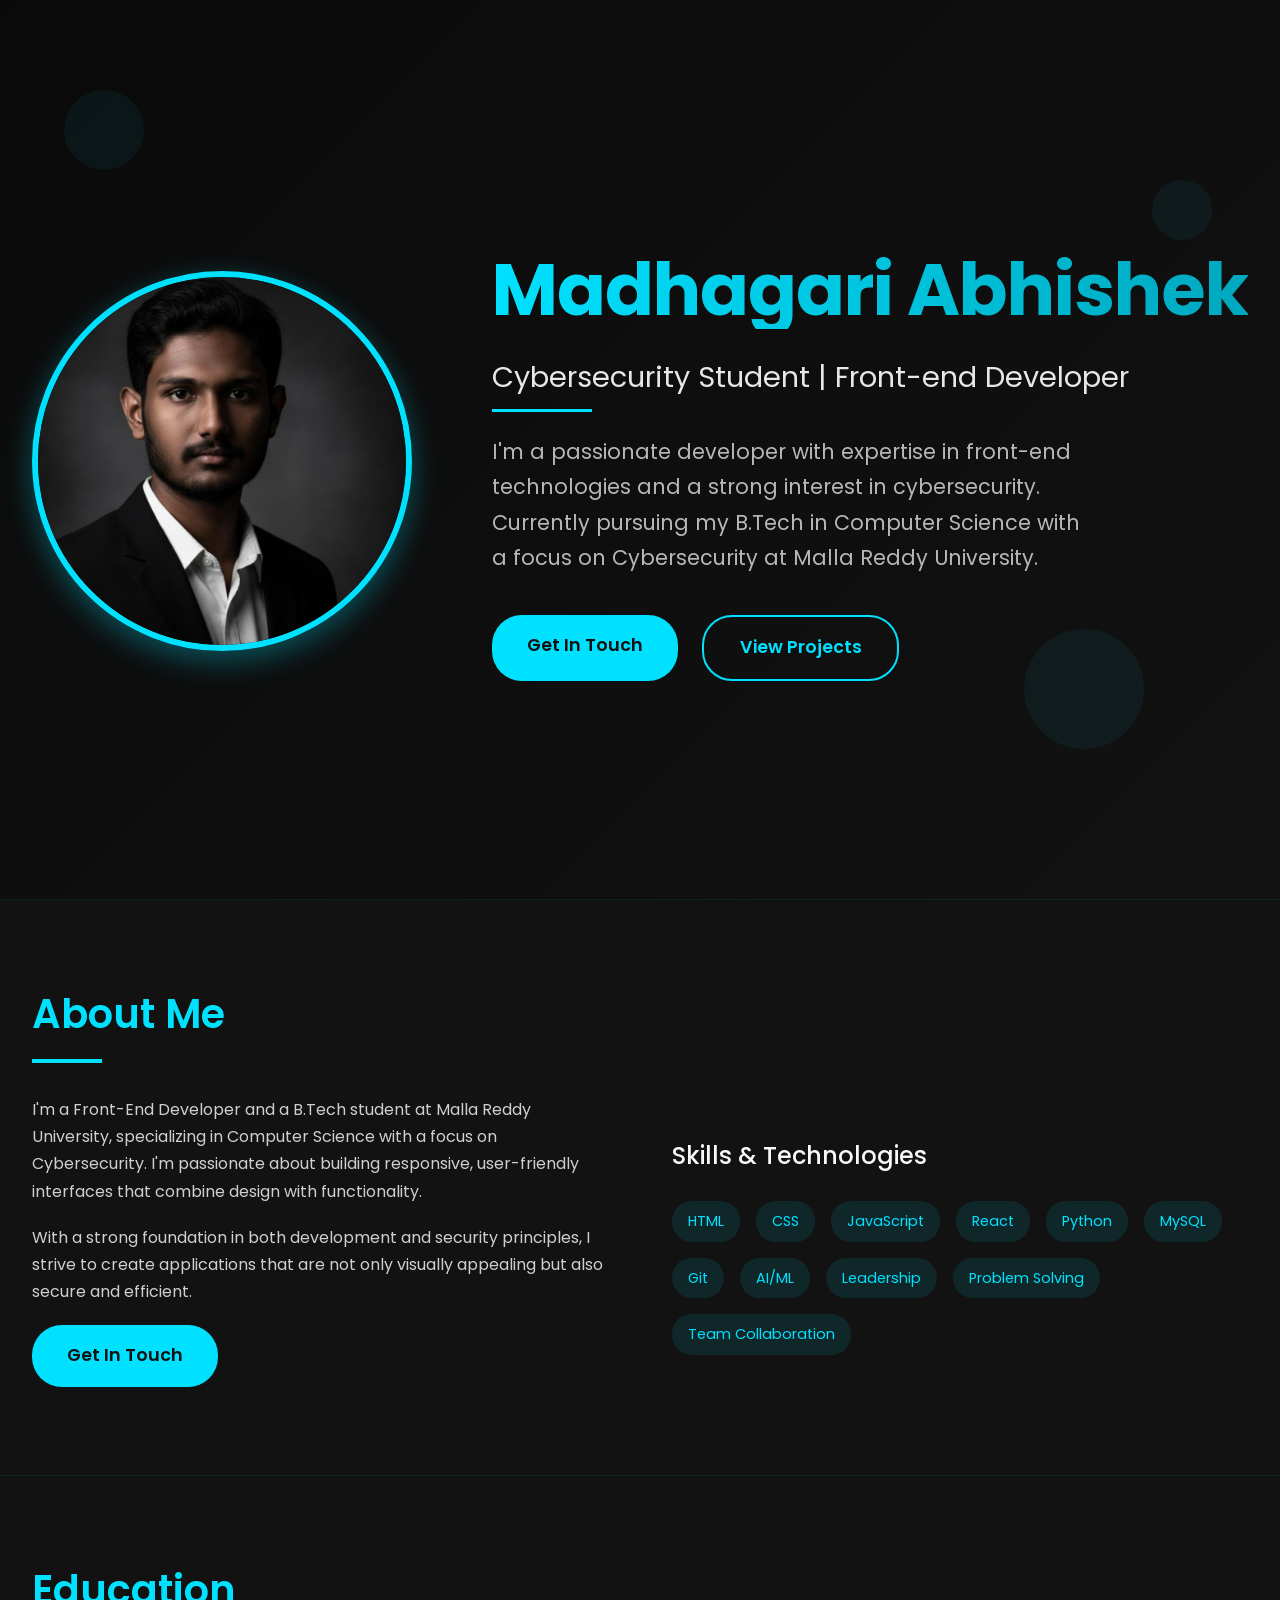
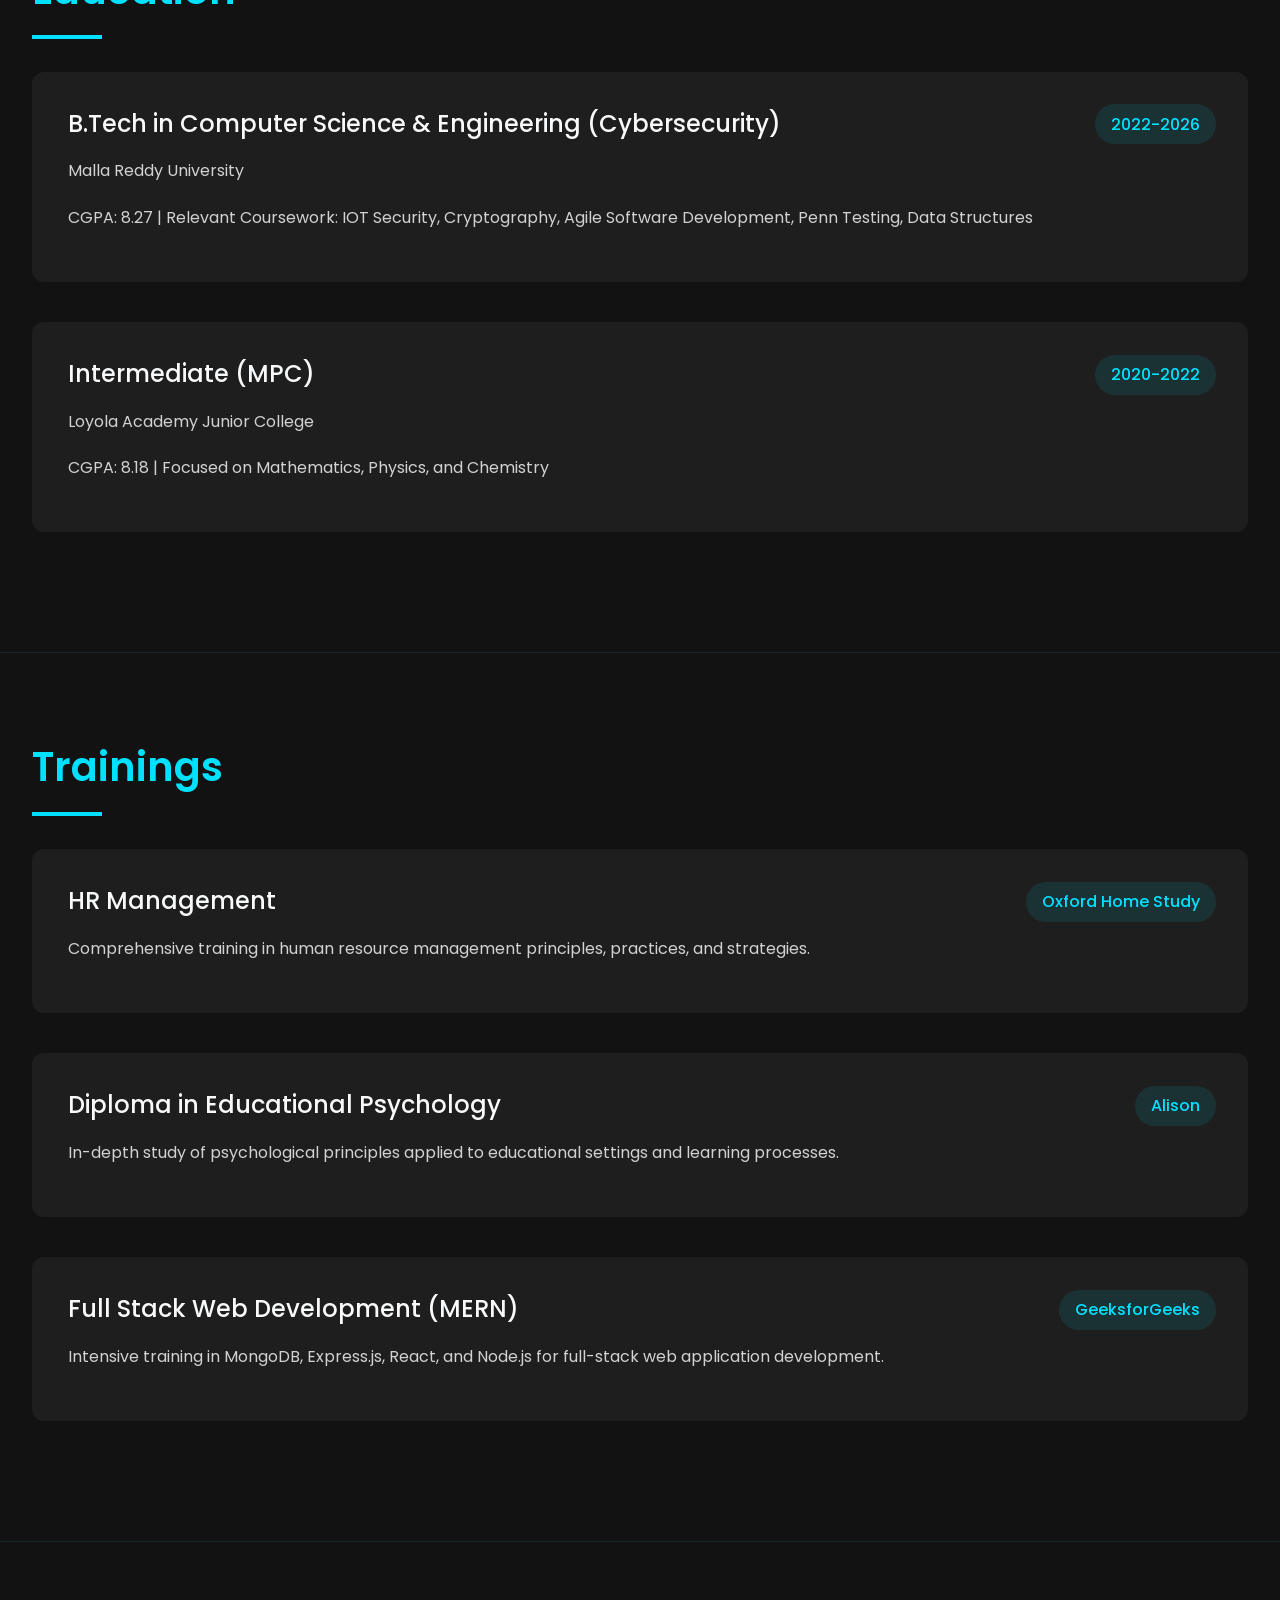
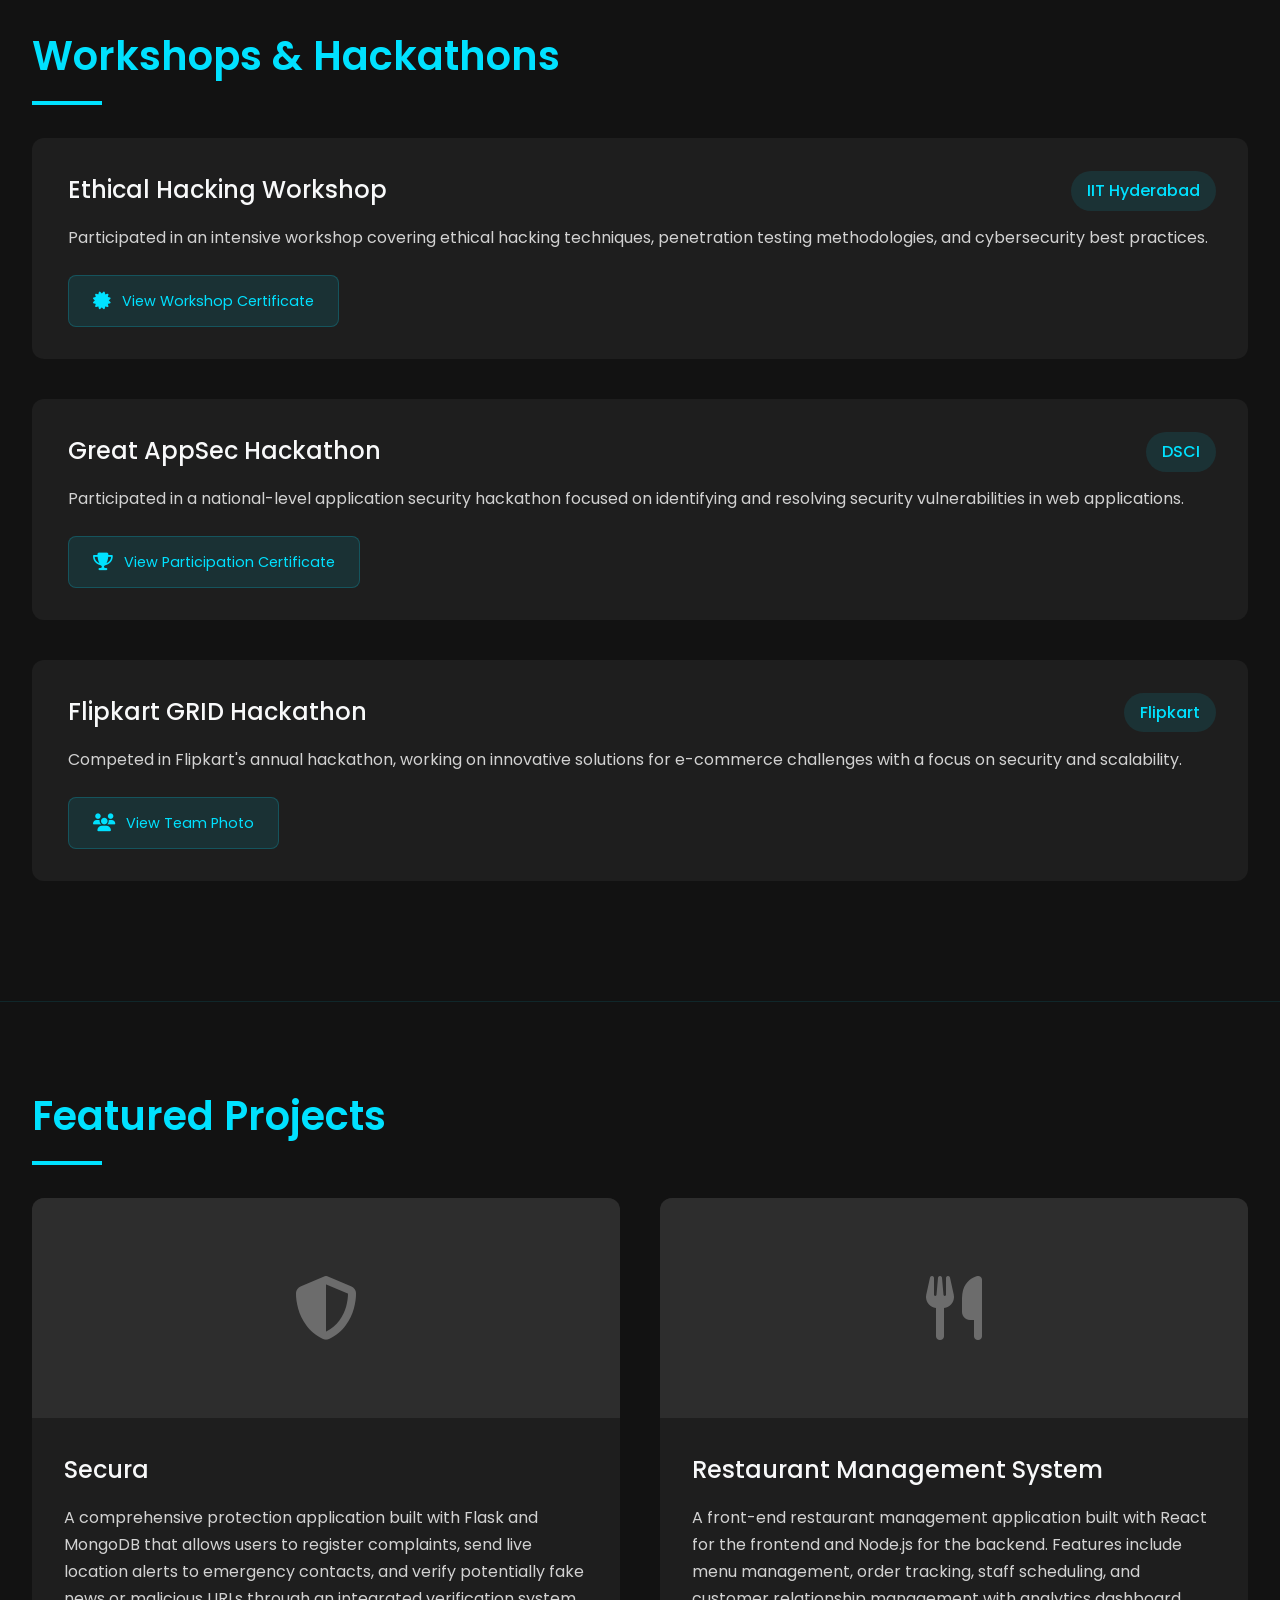
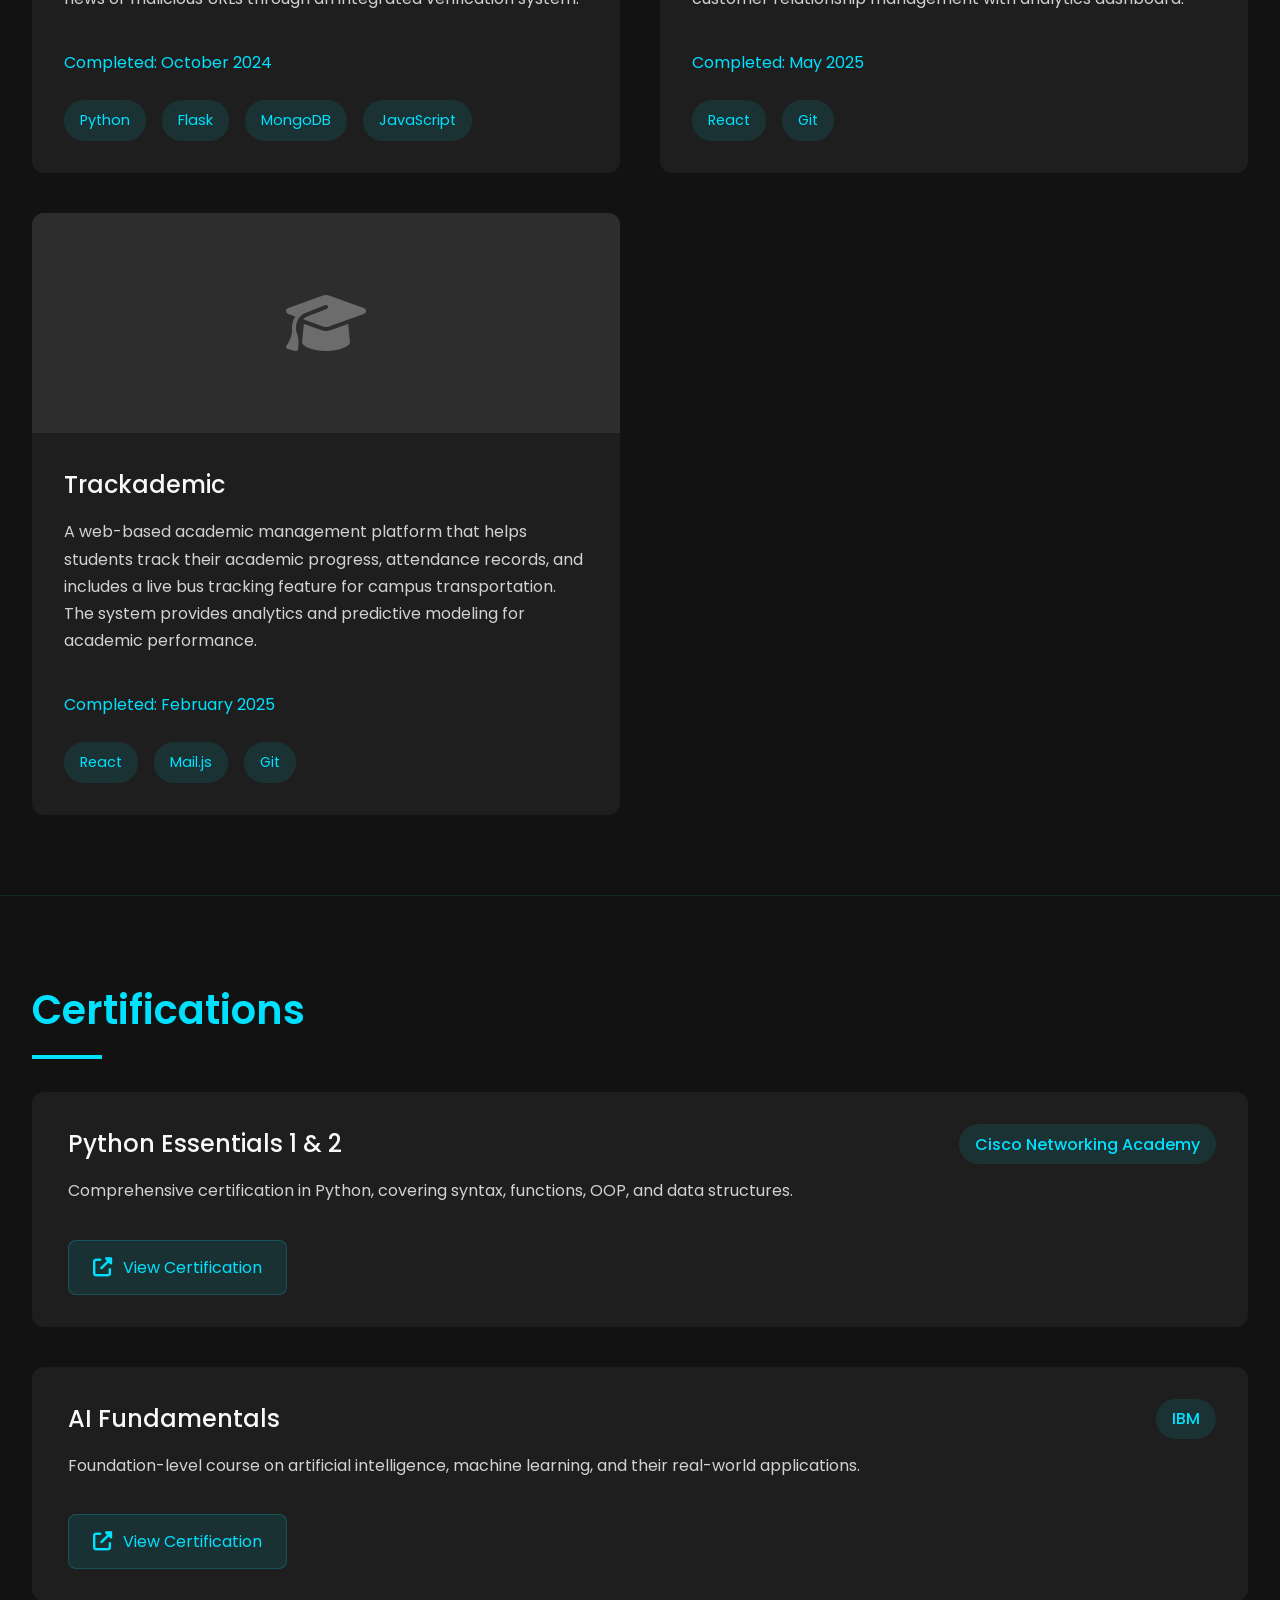
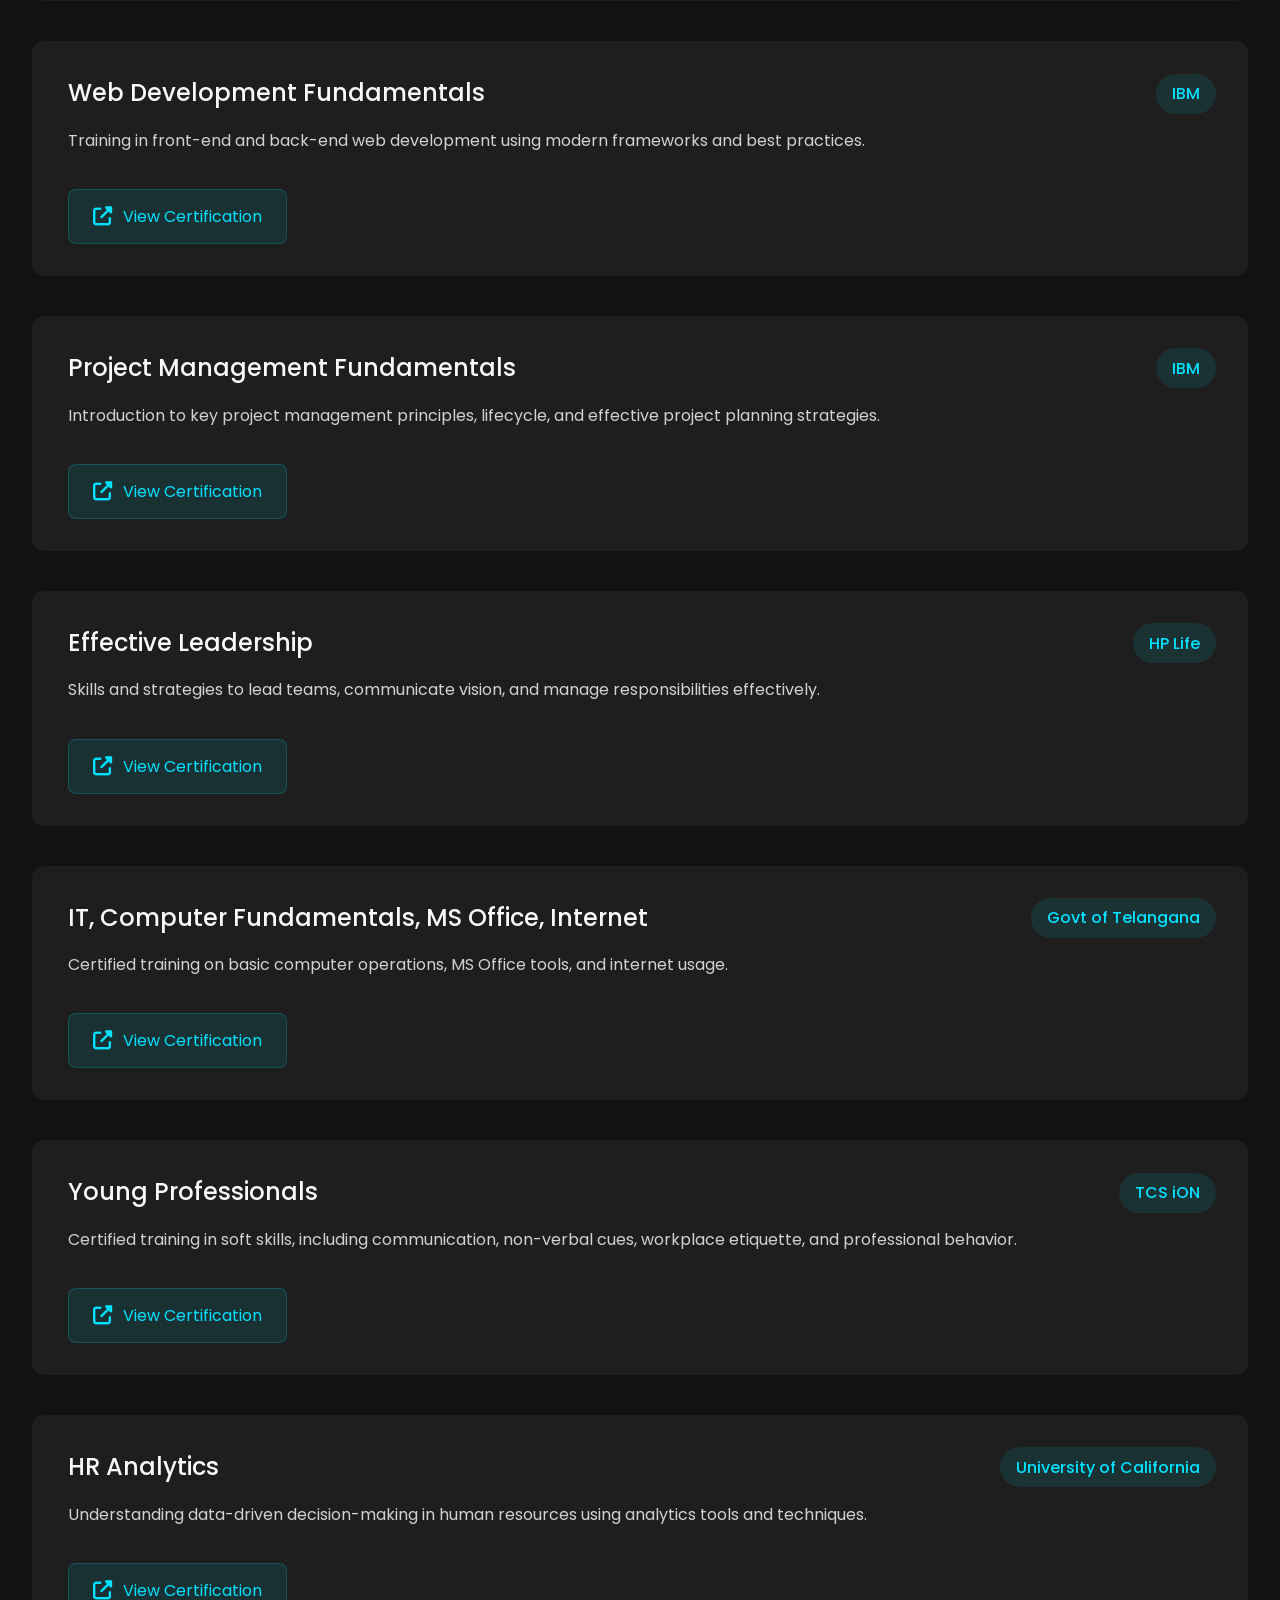
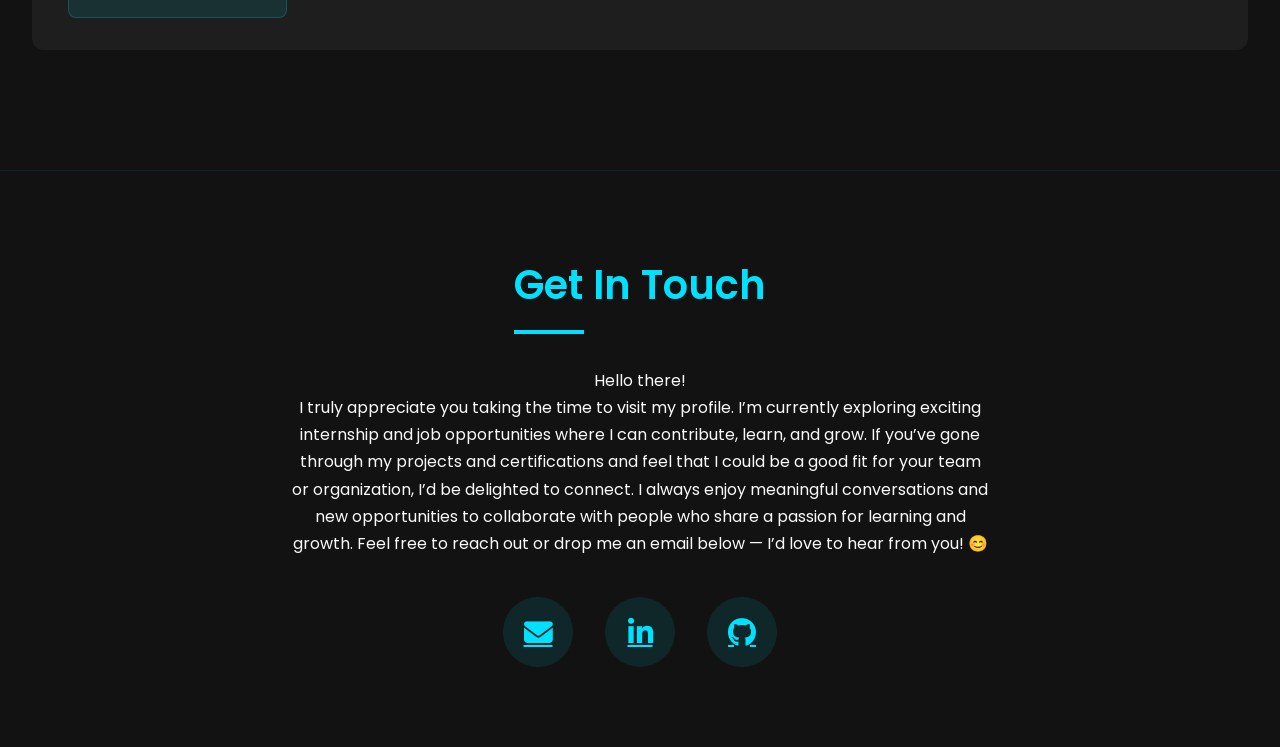
<file: index.html>
<!DOCTYPE html>
<html lang="en">
<head>
  <meta charset="UTF-8">
  <meta name="viewport" content="width=device-width, initial-scale=1.0">
  <title>Madhagari Abhishek - Portfolio</title>
  <link rel="stylesheet" href="https://cdnjs.cloudflare.com/ajax/libs/font-awesome/6.5.0/css/all.min.css">
  <link href="https://fonts.googleapis.com/css2?family=Poppins:wght@300;400;500;600;700&family=JetBrains+Mono:wght@400;500&display=swap" rel="stylesheet">
  <style>
    :root {
      --primary: #00e1ff;
      --primary-dark: #00a8bf;
      --dark: #121212;
      --darker: #0a0a0a;
      --light: #f8f9fa;
      --gray: #2d2d2d;
      --success: #28a745;
    }
    
    * {
      margin: 0;
      padding: 0;
      box-sizing: border-box;
    }

    body {
      font-family: 'Poppins', sans-serif;
      background-color: var(--dark);
      color: var(--light);
      line-height: 1.7;
      overflow-x: hidden;
    }

    .mono {
      font-family: 'JetBrains Mono', monospace;
    }

    .container {
      max-width: 1400px;
      margin: 0 auto;
      padding: 0 2rem;
    }

    header {
      background: linear-gradient(135deg, var(--darker) 0%, var(--dark) 100%);
      padding: 6rem 0 4rem;
      border-bottom: 1px solid rgba(0, 225, 255, 0.1);
      position: relative;
      min-height: 100vh;
      display: flex;
      align-items: center;
    }

    .header-content {
      display: flex;
      align-items: center;
      gap: 5rem;
      width: 100%;
    }

    .profile-section {
      flex: 0 0 auto;
      position: relative;
    }

    .profile-pic {
      width: 380px;
      height: 380px;
      border-radius: 50%;
      object-fit: cover;
      border: 6px solid var(--primary);
      box-shadow: 0 10px 30px rgba(0, 225, 255, 0.3);
      transition: transform 0.5s ease, box-shadow 0.5s ease;
      position: relative;
      z-index: 2;
    }

    .profile-pic:hover {
      transform: scale(1.05);
      box-shadow: 0 15px 40px rgba(0, 225, 255, 0.4);
    }

    .profile-glow {
      position: absolute;
      width: 420px;
      height: 420px;
      border-radius: 50%;
      background: radial-gradient(circle, rgba(0,225,255,0.2) 0%, rgba(0,225,255,0) 70%);
      top: 50%;
      left: 50%;
      transform: translate(-50%, -50%);
      z-index: 1;
      animation: pulse 3s infinite alternate;
    }

    @keyframes pulse {
      0% { opacity: 0.5; }
      100% { opacity: 0.8; }
    }

    .info-section {
      flex: 1;
      padding: 2rem 0;
    }

    header h1 {
      font-size: 4.5rem;
      font-weight: 700;
      margin-bottom: 1.5rem;
      background: linear-gradient(90deg, var(--primary), var(--primary-dark));
      -webkit-background-clip: text;
      background-clip: text;
      color: transparent;
      line-height: 1.1;
      letter-spacing: -1px;
    }

    .title {
      font-size: 1.8rem;
      color: rgba(255, 255, 255, 0.9);
      margin-bottom: 2rem;
      position: relative;
      display: inline-block;
    }

    .title::after {
      content: '';
      position: absolute;
      bottom: -10px;
      left: 0;
      width: 100px;
      height: 3px;
      background: var(--primary);
    }

    header p {
      font-size: 1.3rem;
      color: rgba(255, 255, 255, 0.7);
      margin-bottom: 2rem;
      max-width: 600px;
    }

    .header-buttons {
      display: flex;
      gap: 1.5rem;
      margin-top: 2.5rem;
    }

    section {
      padding: 5rem 0;
      border-bottom: 1px solid rgba(0, 225, 255, 0.1);
    }

    section:last-child {
      border-bottom: none;
    }

    h2 {
      font-size: 2.5rem;
      font-weight: 600;
      margin-bottom: 3rem;
      color: var(--primary);
      position: relative;
      display: inline-block;
    }

    h2::after {
      content: '';
      position: absolute;
      bottom: -15px;
      left: 0;
      width: 70px;
      height: 4px;
      background: var(--primary);
    }

    h3 {
      font-size: 1.5rem;
      font-weight: 500;
      margin-bottom: 0.8rem;
      color: var(--light);
    }

    p {
      margin-bottom: 1.2rem;
      color: rgba(255, 255, 255, 0.8);
    }

    .about-content {
      display: grid;
      grid-template-columns: 1fr 1fr;
      gap: 4rem;
      align-items: center;
    }

    .education-item, .certification-item, .training-item, .hackathon-item {
      margin-bottom: 2.5rem;
      padding: 2rem;
      background: rgba(255, 255, 255, 0.05);
      border-radius: 12px;
      transition: transform 0.3s, box-shadow 0.3s;
      border-left: 4px solid transparent;
    }

    .education-item:hover, .certification-item:hover, .training-item:hover, .hackathon-item:hover {
      transform: translateY(-8px);
      box-shadow: 0 15px 30px rgba(0, 225, 255, 0.15);
      border-left: 4px solid var(--primary);
    }

    .education-item h3, .certification-item h3, .training-item h3, .hackathon-item h3 {
      display: flex;
      justify-content: space-between;
      align-items: center;
      flex-wrap: wrap;
      gap: 1rem;
    }

    .education-item span, .certification-item span, .training-item span, .hackathon-item span {
      font-size: 1rem;
      color: var(--primary);
      background: rgba(0, 225, 255, 0.1);
      padding: 0.4rem 1rem;
      border-radius: 20px;
      white-space: nowrap;
    }

    .projects-grid {
      display: grid;
      grid-template-columns: repeat(auto-fill, minmax(380px, 1fr));
      gap: 2.5rem;
    }

    .project-card {
      background: rgba(255, 255, 255, 0.05);
      border-radius: 12px;
      overflow: hidden;
      transition: transform 0.3s, box-shadow 0.3s;
      height: 100%;
      display: flex;
      flex-direction: column;
    }

    .project-card:hover {
      transform: translateY(-8px);
      box-shadow: 0 15px 30px rgba(0, 225, 255, 0.15);
    }

    .project-image {
      height: 220px;
      background: var(--gray);
      display: flex;
      align-items: center;
      justify-content: center;
      color: rgba(255, 255, 255, 0.3);
      font-size: 4rem;
    }

    .project-content {
      padding: 2rem;
      flex-grow: 1;
      display: flex;
      flex-direction: column;
    }

    .project-content p {
      margin-bottom: 1.5rem;
      flex-grow: 1;
    }

    .project-date {
      font-size: 1rem;
      color: var(--primary);
      display: block;
      margin-top: 0.8rem;
    }

    .skills {
      display: flex;
      flex-wrap: wrap;
      gap: 1rem;
      margin-top: 1.5rem;
    }

    .skill {
      background: rgba(0, 225, 255, 0.1);
      color: var(--primary);
      padding: 0.5rem 1rem;
      border-radius: 20px;
      font-size: 0.9rem;
      transition: all 0.3s;
    }

    .skill:hover {
      background: rgba(0, 225, 255, 0.2);
      transform: translateY(-3px);
    }

    .contact-content {
      text-align: center;
      max-width: 700px;
      margin: 0 auto;
    }

    .contact-icons {
      display: flex;
      justify-content: center;
      gap: 2rem;
      margin-top: 2.5rem;
    }

    .contact-icons a {
      display: inline-flex;
      align-items: center;
      justify-content: center;
      width: 70px;
      height: 70px;
      background: rgba(0, 225, 255, 0.1);
      color: var(--primary);
      border-radius: 50%;
      font-size: 1.8rem;
      transition: all 0.3s;
      position: relative;
      overflow: hidden;
    }

    .contact-icons a::before {
      content: '';
      position: absolute;
      top: 0;
      left: -100%;
      width: 100%;
      height: 100%;
      background: linear-gradient(90deg, transparent, rgba(255,255,255,0.2), transparent);
      transition: 0.5s;
    }

    .contact-icons a:hover::before {
      left: 100%;
    }

    .contact-icons a:hover {
      background: var(--primary);
      color: var(--dark);
      transform: translateY(-5px) scale(1.1);
    }

    .btn {
      display: inline-block;
      padding: 1rem 2.2rem;
      background: var(--primary);
      color: var(--dark);
      border-radius: 30px;
      font-weight: 600;
      text-decoration: none;
      transition: all 0.3s;
      font-size: 1.1rem;
      position: relative;
      overflow: hidden;
      z-index: 1;
    }

    .btn::before {
      content: '';
      position: absolute;
      top: 0;
      left: 0;
      width: 0%;
      height: 100%;
      background: var(--primary-dark);
      transition: all 0.3s;
      z-index: -1;
    }

    .btn:hover::before {
      width: 100%;
    }

    .btn:hover {
      transform: translateY(-5px);
      box-shadow: 0 10px 20px rgba(0, 225, 255, 0.3);
    }

    .btn-outline {
      background: transparent;
      border: 2px solid var(--primary);
      color: var(--primary);
    }

    .btn-outline::before {
      background: var(--primary);
    }

    .btn-outline:hover {
      color: var(--dark);
    }

    .certification-link {
      display: inline-flex;
      align-items: center;
      gap: 0.7rem;
      margin-top: 1rem;
      padding: 0.8rem 1.5rem;
      background: rgba(0, 225, 255, 0.1);
      color: var(--primary);
      border-radius: 8px;
      text-decoration: none;
      transition: all 0.3s;
      border: 1px solid rgba(0, 225, 255, 0.2);
    }

    .certification-link:hover {
      background: rgba(0, 225, 255, 0.2);
      transform: translateY(-3px);
      box-shadow: 0 5px 15px rgba(0, 225, 255, 0.2);
    }

    .certification-link i {
      font-size: 1.2rem;
    }

    .hackathon-images {
      display: flex;
      flex-wrap: wrap;
      gap: 1.5rem;
      margin-top: 1.5rem;
    }

    .hackathon-img {
      width: 100%;
      max-width: 220px;
      border-radius: 8px;
      border: 1px solid rgba(0, 225, 255, 0.2);
      transition: transform 0.3s;
      object-fit: cover;
      height: 160px;
    }

    .hackathon-img:hover {
      transform: scale(1.08);
    }

    .image-placeholder {
      width: 100%;
      max-width: 220px;
      height: 160px;
      background: var(--gray);
      border-radius: 8px;
      display: flex;
      align-items: center;
      justify-content: center;
      color: rgba(255, 255, 255, 0.5);
      border: 1px dashed rgba(0, 225, 255, 0.3);
      font-size: 0.9rem;
      text-align: center;
      padding: 1rem;
    }

    .floating-shapes {
      position: absolute;
      width: 100%;
      height: 100%;
      top: 0;
      left: 0;
      overflow: hidden;
      z-index: 0;
    }

    .shape {
      position: absolute;
      background: rgba(0, 225, 255, 0.05);
      border-radius: 50%;
    }

    .shape:nth-child(1) {
      width: 80px;
      height: 80px;
      top: 10%;
      left: 5%;
      animation: float 15s infinite linear;
    }

    .shape:nth-child(2) {
      width: 120px;
      height: 120px;
      top: 70%;
      left: 80%;
      animation: float 20s infinite linear reverse;
    }

    .shape:nth-child(3) {
      width: 60px;
      height: 60px;
      top: 20%;
      left: 90%;
      animation: float 12s infinite linear;
    }

    @keyframes float {
      0% { transform: translateY(0) rotate(0deg); }
      50% { transform: translateY(-20px) rotate(180deg); }
      100% { transform: translateY(0) rotate(360deg); }
    }

    @media (max-width: 1200px) {
      .profile-pic {
        width: 320px;
        height: 320px;
      }
      
      .profile-glow {
        width: 360px;
        height: 360px;
      }
      
      header h1 {
        font-size: 3.8rem;
      }
    }

    @media (max-width: 992px) {
      .header-content {
        flex-direction: column;
        text-align: center;
        gap: 3rem;
      }
      
      .profile-pic {
        width: 280px;
        height: 280px;
      }
      
      .profile-glow {
        width: 320px;
        height: 320px;
      }
      
      header h1 {
        font-size: 3.2rem;
      }
      
      .about-content {
        grid-template-columns: 1fr;
      }
      
      .projects-grid {
        grid-template-columns: repeat(auto-fill, minmax(320px, 1fr));
      }
    }

    @media (max-width: 768px) {
      header h1 {
        font-size: 2.8rem;
      }
      
      .title {
        font-size: 1.5rem;
      }
      
      .profile-pic {
        width: 240px;
        height: 240px;
      }
      
      .profile-glow {
        width: 280px;
        height: 280px;
      }

      .projects-grid {
        grid-template-columns: 1fr;
      }

      .header-buttons {
        flex-direction: column;
        align-items: center;
      }
      
      .header-buttons .btn {
        width: 100%;
        max-width: 280px;
        text-align: center;
      }

      .hackathon-img, .image-placeholder {
        max-width: 160px;
        height: 120px;
      }
    }

    @media (max-width: 480px) {
      .container {
        padding: 0 1.5rem;
      }
      
      header h1 {
        font-size: 2.2rem;
      }
      
      .profile-pic {
        width: 200px;
        height: 200px;
      }
      
      .profile-glow {
        width: 240px;
        height: 240px;
      }

      .hackathon-img, .image-placeholder {
        max-width: 100%;
        height: 180px;
      }
      
      .contact-icons a {
        width: 60px;
        height: 60px;
        font-size: 1.5rem;
      }
    }
    .hackathon-links {
  display: flex;
  flex-wrap: wrap;
  gap: 1rem;
  margin-top: 1.5rem;
}

.hackathon-link {
  display: inline-flex;
  align-items: center;
  gap: 0.7rem;
  padding: 0.8rem 1.5rem;
  background: rgba(0, 225, 255, 0.1);
  color: var(--primary);
  border-radius: 8px;
  text-decoration: none;
  transition: all 0.3s;
  border: 1px solid rgba(0, 225, 255, 0.2);
  font-size: 0.9rem;
}

.hackathon-link:hover {
  background: rgba(0, 225, 255, 0.2);
  transform: translateY(-3px);
  box-shadow: 0 5px 15px rgba(0, 225, 255, 0.2);
}

.hackathon-link i {
  font-size: 1.1rem;
}

/* Responsive design for hackathon links */
@media (max-width: 768px) {
  .hackathon-links {
    flex-direction: column;
    align-items: flex-start;
  }
  
  .hackathon-link {
    width: 100%;
    justify-content: center;
  }
}
  </style>
</head>
<body>
  <header>
    <div class="floating-shapes">
      <div class="shape"></div>
      <div class="shape"></div>
      <div class="shape"></div>
    </div>
    <div class="container">
      <div class="header-content">
        <div class="profile-section">
          <div class="profile-glow"></div>
          <img src="images/logo.jpg" alt="Madhagari Abhishek" class="profile-pic">
        </div>
        <div class="info-section">
          <h1>Madhagari Abhishek</h1>
          <div class="title">Cybersecurity Student | Front-end Developer</div>
          <p>I'm a passionate developer with expertise in front-end technologies and a strong interest in cybersecurity. Currently pursuing my B.Tech in Computer Science with a focus on Cybersecurity at Malla Reddy University.</p>
          <div class="header-buttons">
            <a href="#contact" class="btn">Get In Touch</a>
            <a href="#projects" class="btn btn-outline">View Projects</a>
          </div>
        </div>
      </div>
    </div>
  </header>

  <section id="about">
    <div class="container">
      <h2>About Me</h2>
      <div class="about-content">
        <div>
          <p>I'm a Front-End Developer and a B.Tech student at Malla Reddy University, specializing in Computer Science with a focus on Cybersecurity. I'm passionate about building responsive, user-friendly interfaces that combine design with functionality.</p>
          <p>With a strong foundation in both development and security principles, I strive to create applications that are not only visually appealing but also secure and efficient.</p>
          <a href="#contact" class="btn">Get In Touch</a>
        </div>
        <div>
          <h3>Skills & Technologies</h3>
          <div class="skills">
            <span class="skill">HTML</span>
            <span class="skill">CSS</span>
            <span class="skill">JavaScript</span>
            <span class="skill">React</span>
            <span class="skill">Python</span>
            <span class="skill">MySQL</span>
            <span class="skill">Git</span>
            <span class="skill">AI/ML</span>
            <span class="skill">Leadership</span>
            <span class="skill">Problem Solving</span>
            <span class="skill">Team Collaboration</span>
          </div>
        </div>
      </div>
    </div>
  </section>

  <section id="education">
    <div class="container">
      <h2>Education</h2>
      <div class="education-item">
        <h3>B.Tech in Computer Science & Engineering (Cybersecurity) <span>2022-2026</span></h3>
        <p>Malla Reddy University</p>
        <p>CGPA: 8.27 | Relevant Coursework: IOT Security, Cryptography, Agile Software Development, Penn Testing, Data Structures</p>
      </div>
      <div class="education-item">
        <h3>Intermediate (MPC) <span>2020-2022</span></h3>
        <p>Loyola Academy Junior College</p>
        <p>CGPA: 8.18 | Focused on Mathematics, Physics, and Chemistry</p>
      </div>
    </div>
  </section>

  <section id="trainings">
    <div class="container">
      <h2>Trainings</h2>
      <div class="training-item">
        <h3>HR Management <span>Oxford Home Study</span></h3>
        <p>Comprehensive training in human resource management principles, practices, and strategies.</p>
      </div>
      <div class="training-item">
        <h3>Diploma in Educational Psychology <span>Alison</span></h3>
        <p>In-depth study of psychological principles applied to educational settings and learning processes.</p>
      </div>
      <div class="training-item">
        <h3>Full Stack Web Development (MERN) <span>GeeksforGeeks</span></h3>
        <p>Intensive training in MongoDB, Express.js, React, and Node.js for full-stack web application development.</p>
      </div>
    </div>
  </section>

  <section id="hackathons">
  <div class="container">
    <h2>Workshops & Hackathons</h2>
    
    <div class="hackathon-item">
      <h3>Ethical Hacking Workshop <span>IIT Hyderabad</span></h3>
      <p>Participated in an intensive workshop covering ethical hacking techniques, penetration testing methodologies, and cybersecurity best practices.</p>
      <div class="hackathon-links">
        <a href="images/1000264951.jpg" class="hackathon-link" target="_blank">
          <i class="fas fa-certificate"></i>
          View Workshop Certificate
        </a>
      </div>
    </div>
    
    <div class="hackathon-item">
      <h3>Great AppSec Hackathon <span>DSCI</span></h3>
      <p>Participated in a national-level application security hackathon focused on identifying and resolving security vulnerabilities in web applications.</p>
      <div class="hackathon-links">
        <a href="images/1000264954.jpg" class="hackathon-link" target="_blank">
          <i class="fas fa-trophy"></i>
          View Participation Certificate
        </a>
      </div>
    </div>
    
    <div class="hackathon-item">
      <h3>Flipkart GRID Hackathon <span>Flipkart</span></h3>
      <p>Competed in Flipkart's annual hackathon, working on innovative solutions for e-commerce challenges with a focus on security and scalability.</p>
      <div class="hackathon-links">
        <a href="images/1000264953.jpg" class="hackathon-link" target="_blank">
          <i class="fas fa-users"></i>
          View Team Photo
        </a>
      </div>
    </div>
  </div>
</section>
  <section id="projects">
    <div class="container">
      <h2>Featured Projects</h2>
      <div class="projects-grid">
        <div class="project-card">
          <div class="project-image">
            <i class="fas fa-shield-alt"></i>
          </div>
          
          <div class="project-content">
            <h3>Secura</h3>
            <p>A comprehensive protection application built with Flask and MongoDB that allows users to register complaints, send live location alerts to emergency contacts, and verify potentially fake news or malicious URLs through an integrated verification system.</p>
            <span class="project-date">Completed: October 2024</span>
            <div class="skills">
              <span class="skill">Python</span>
              <span class="skill">Flask</span>
              <span class="skill">MongoDB</span>
              <span class="skill">JavaScript</span>
            </div>
          </div>
        </div>
        <div class="project-card">
          <div class="project-image">
            <i class="fas fa-utensils"></i>
          </div>
          <div class="project-content">
            <h3>Restaurant Management System</h3>
            <p>A front-end restaurant management application built with React for the frontend and Node.js for the backend. Features include menu management, order tracking, staff scheduling, and customer relationship management with analytics dashboard.</p>
            <span class="project-date">Completed: May 2025</span>
            <div class="skills">
              <span class="skill">React</span>
              <span class="skill">Git</span>
            </div>
          </div>
        </div>
        <div class="project-card">
          <div class="project-image">
            <i class="fas fa-graduation-cap"></i>
          </div>
          <div class="project-content">
            <h3>Trackademic</h3>
            <p>A web-based academic management platform that helps students track their academic progress, attendance records, and includes a live bus tracking feature for campus transportation. The system provides analytics and predictive modeling for academic performance.</p>
            <span class="project-date">Completed: February 2025</span>
            <div class="skills">
              <span class="skill">React</span>
              <span class="skill">Mail.js</span>
              <span class="skill">Git</span>
            </div>
          </div>
        </div>
      </div>
    </div>
  </section>

  <section id="certifications">
    <div class="container">
      <h2>Certifications</h2>
      <div class="certification-item">
        <h3>Python Essentials 1 & 2 <span>Cisco Networking Academy</span></h3>
        <p>Comprehensive certification in Python, covering syntax, functions, OOP, and data structures.</p>
        <a href="images/1000264939.jpg" class="certification-link" target="_blank">
          <i class="fas fa-external-link-alt"></i>
          View Certification
        </a>
      </div>
      <div class="certification-item">
        <h3>AI Fundamentals <span>IBM</span></h3>
        <p>Foundation-level course on artificial intelligence, machine learning, and their real-world applications.</p>
        <a href="images/1000264942.jpg" class="certification-link" target="_blank">
          <i class="fas fa-external-link-alt"></i>
          View Certification
        </a>
      </div>
      <div class="certification-item">
        <h3>Web Development Fundamentals <span>IBM</span></h3>
        <p>Training in front-end and back-end web development using modern frameworks and best practices.</p>
        <a href="images/1000264945.jpg" class="certification-link" target="_blank">
          <i class="fas fa-external-link-alt"></i>
          View Certification
        </a>
      </div>
      <div class="certification-item">
        <h3>Project Management Fundamentals <span>IBM</span></h3>
        <p>Introduction to key project management principles, lifecycle, and effective project planning strategies.</p>
        <a href="images/1000264936.jpg" class="certification-link" target="_blank">
          <i class="fas fa-external-link-alt"></i>
          View Certification
        </a>
      </div>
      <div class="certification-item">
        <h3>Effective Leadership <span>HP Life</span></h3>
        <p>Skills and strategies to lead teams, communicate vision, and manage responsibilities effectively.</p>
        <a href="images/1000264947.jpg" class="certification-link" target="_blank">
          <i class="fas fa-external-link-alt"></i>
          View Certification
        </a>
      </div>
      <div class="certification-item">
        <h3>IT, Computer Fundamentals, MS Office, Internet <span>Govt of Telangana</span></h3>
        <p>Certified training on basic computer operations, MS Office tools, and internet usage.</p>
        <a href="images/1000264930.jpg" class="certification-link" target="_blank">
          <i class="fas fa-external-link-alt"></i>
          View Certification
        </a>
      </div>
      <div class="certification-item">
        <h3>Young Professionals <span>TCS iON</span></h3>
        <p>Certified training in soft skills, including communication, non-verbal cues, workplace etiquette, and professional behavior.</p>
        <a href="images/1000264933.jpg" class="certification-link" target="_blank">
          <i class="fas fa-external-link-alt"></i>
          View Certification
        </a>
      </div>
      <div class="certification-item">
        <h3>HR Analytics <span>University of California</span></h3>
        <p>Understanding data-driven decision-making in human resources using analytics tools and techniques.</p>
        <a href="images/1000264950.jpg" class="certification-link" target="_blank">
          <i class="fas fa-external-link-alt"></i>
          View Certification
        </a>
      </div>
    </div>
  </section>

  <section id="contact">
    <div class="container">
      <div class="contact-content">
        <h2>Get In Touch</h2>
        <br>Hello there!</br>
I truly appreciate you taking the time to visit my profile. I’m currently exploring exciting internship and job opportunities where I can contribute, learn, and grow.

If you’ve gone through my projects and certifications and feel that I could be a good fit for your team or organization, I’d be delighted to connect.

I always enjoy meaningful conversations and new opportunities to collaborate with people who share a passion for learning and growth.

Feel free to reach out or drop me an email below — I’d love to hear from you! 😊</p>
        <div class="contact-icons">
          <a href="mailto:ahishekmadhagari1407@gmail.com" aria-label="Email">
            <i class="fas fa-envelope"></i>
          </a>
          <a href="https://www.linkedin.com/in/madhagari-abhishek-a63aa9279/" target="_blank" aria-label="LinkedIn">
            <i class="fab fa-linkedin-in"></i>
          </a>
          <a href="https://github.com/Madhagari-Abhishek" target="_blank" aria-label="GitHub">
            <i class="fab fa-github"></i>
          </a>
        </div>
      </div>
    </div>
  </section>
</body>
</html>
</file>
